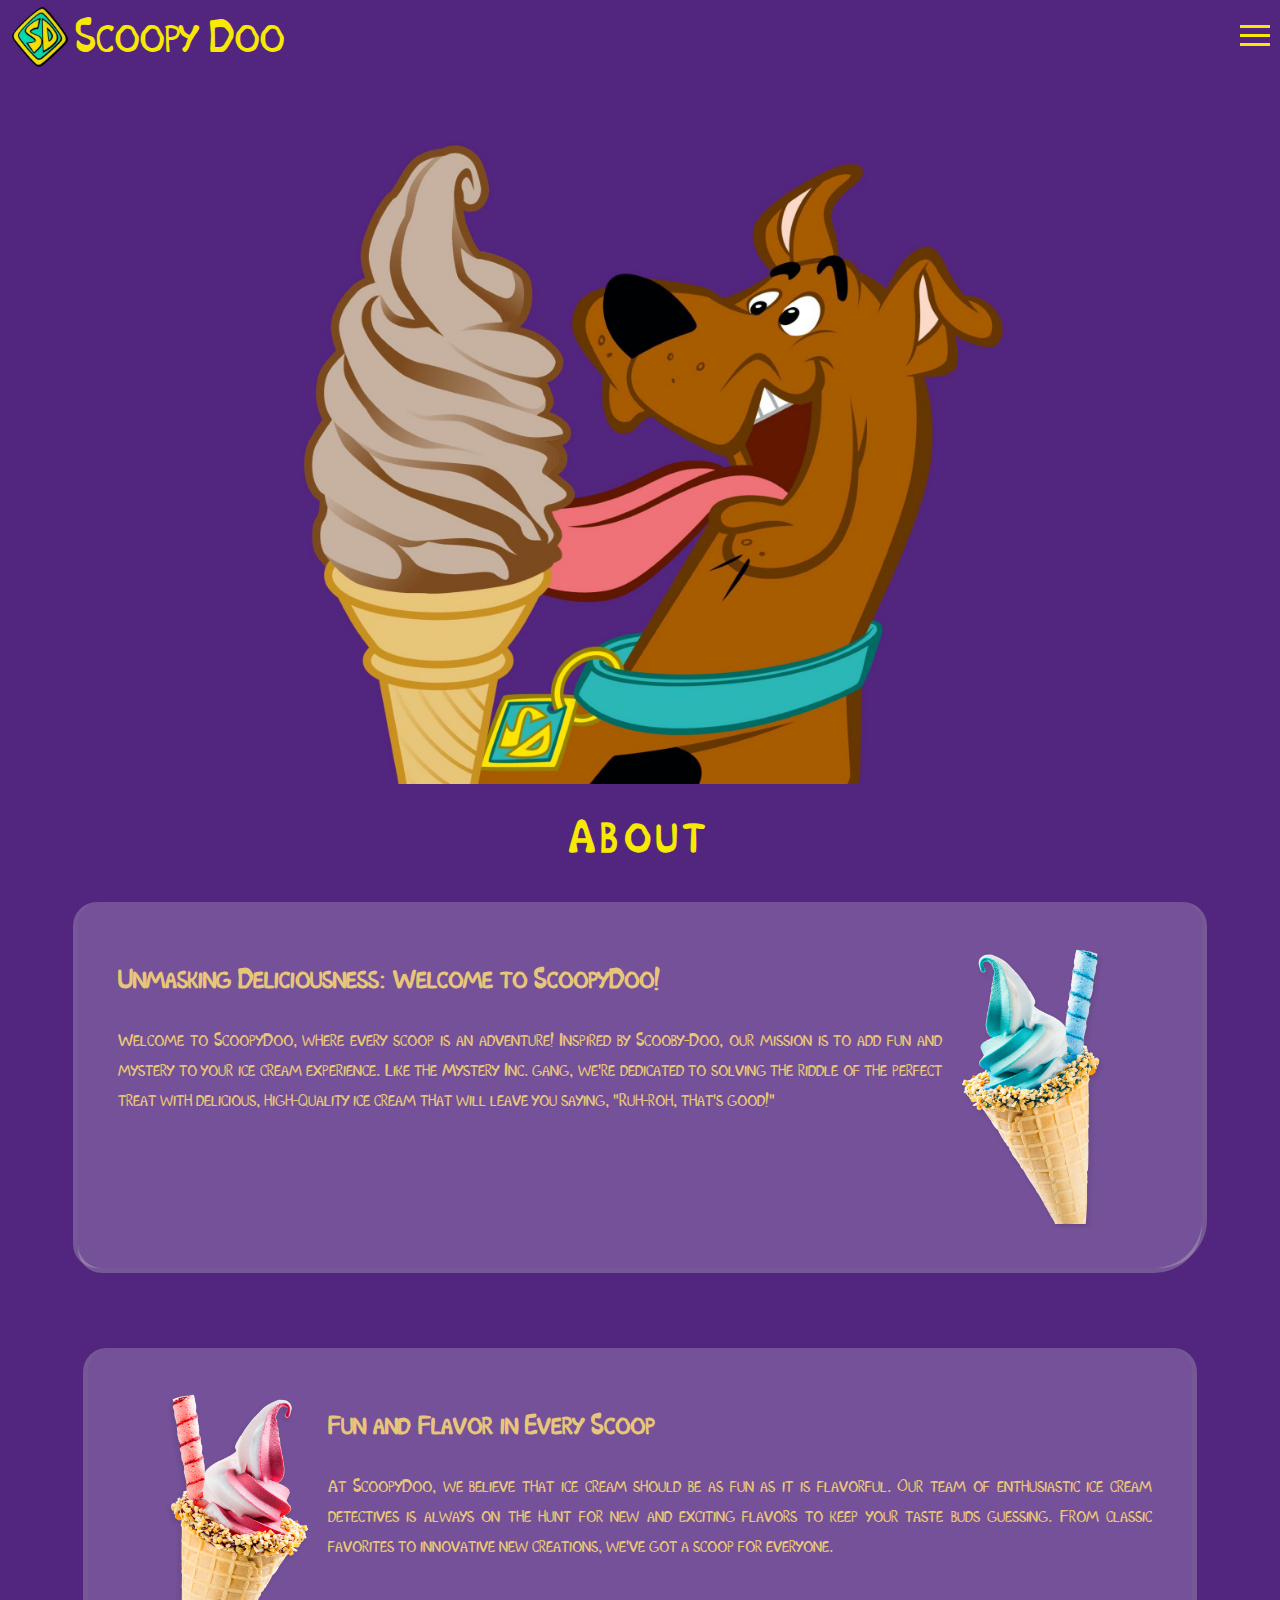
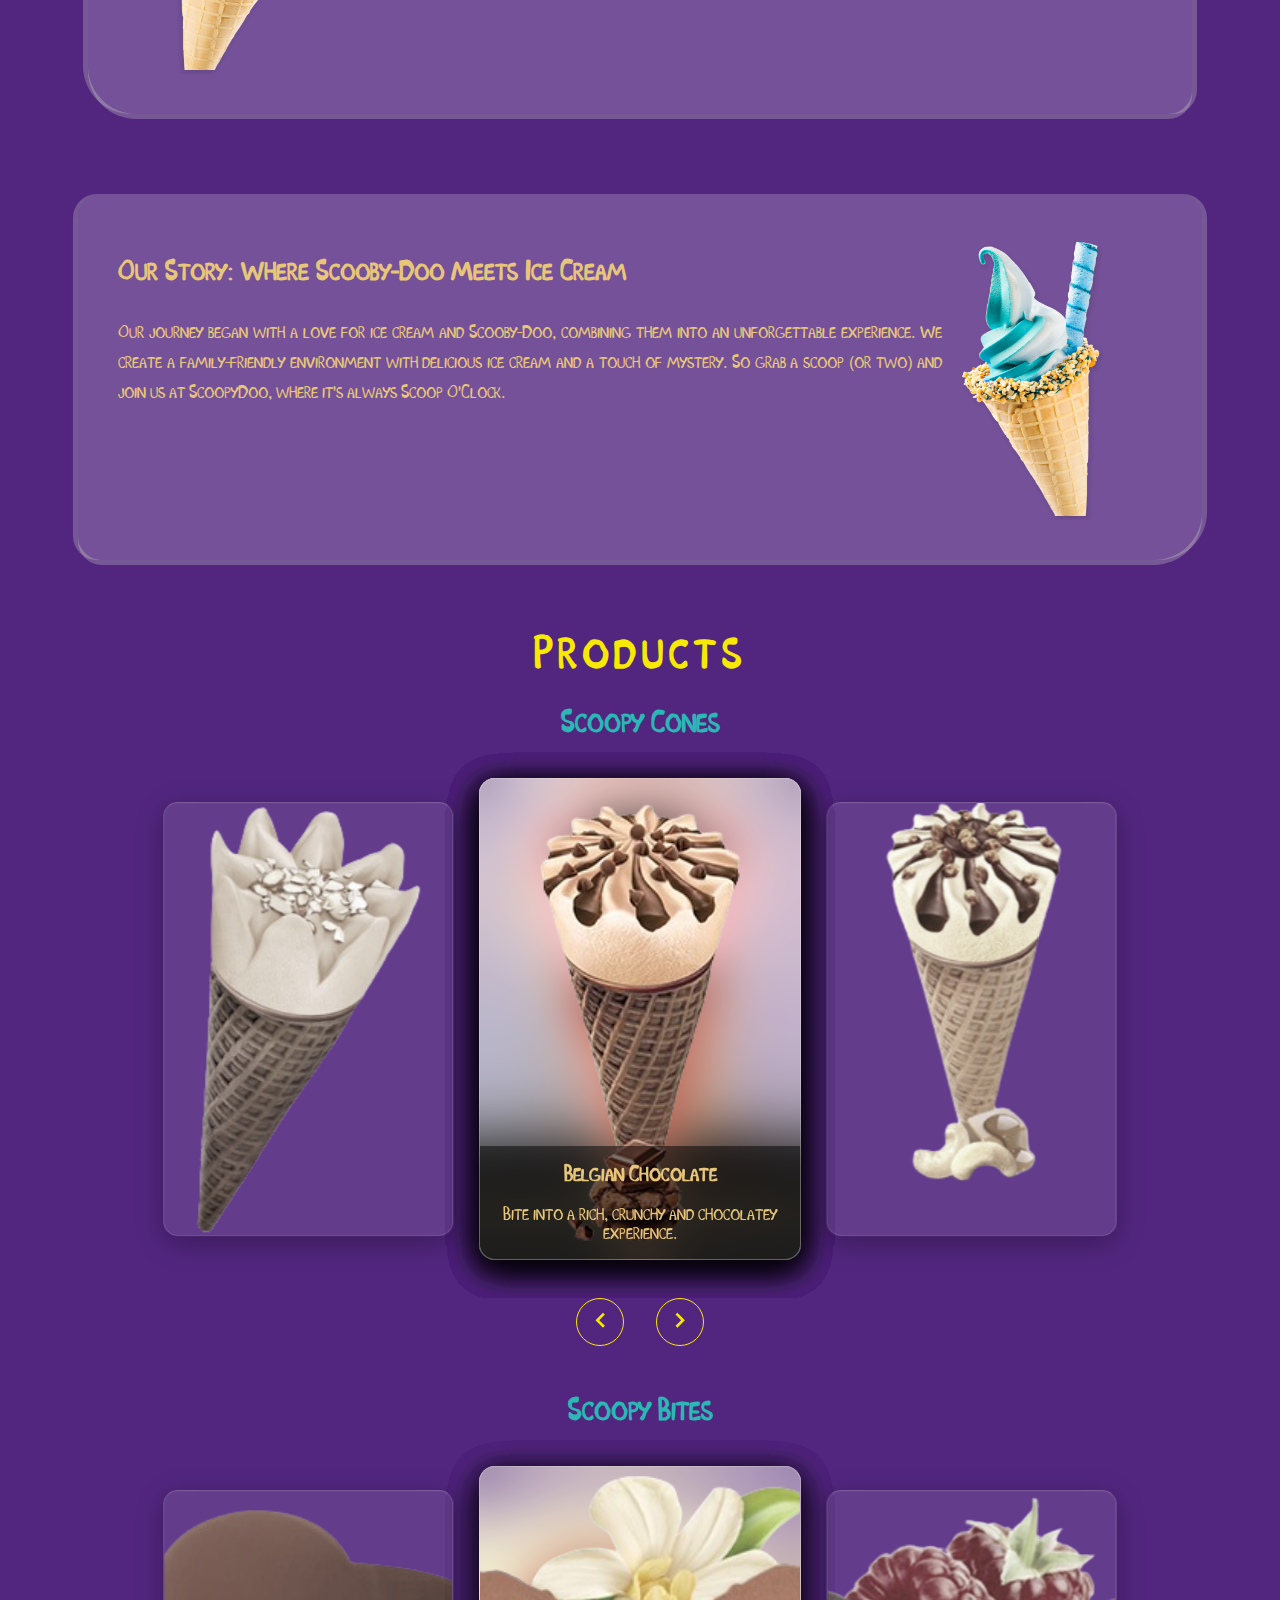
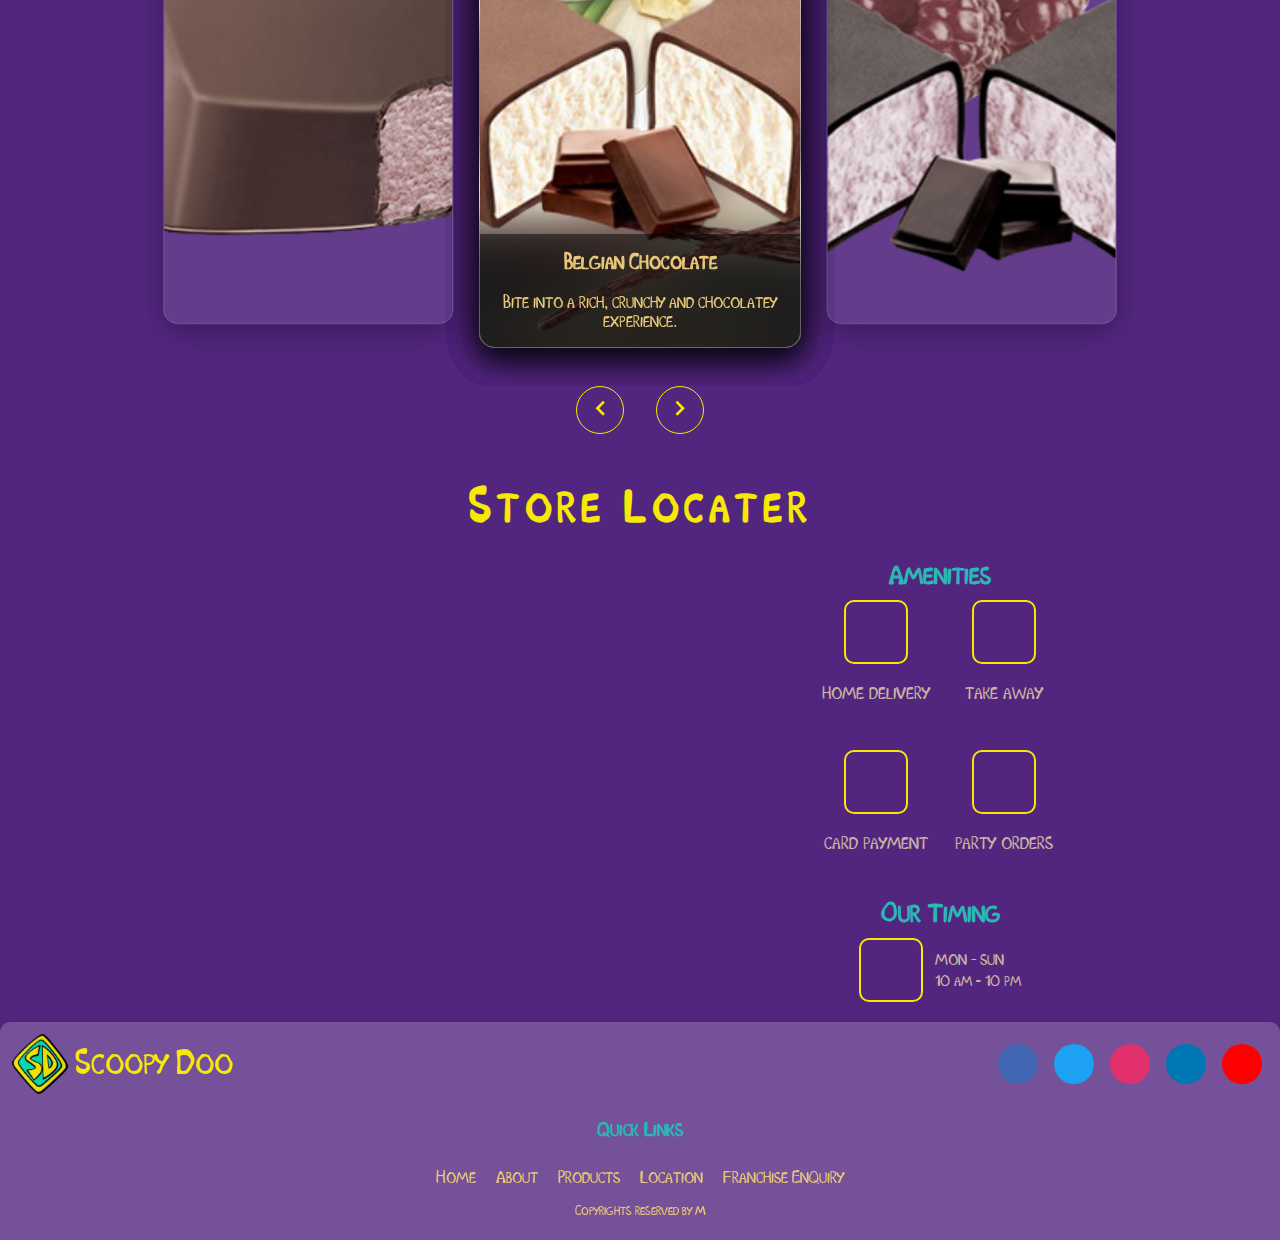
<file: index.html>
<!DOCTYPE html>
<html lang="en">
<head>
    <meta charset="UTF-8">
    <meta name="viewport" content="width=device-width, initial-scale=1.0">
    <title>Scoopy Doo</title>
    <link rel="stylesheet" href="/css/style.css">
    <link rel="stylesheet" href="https://cdnjs.cloudflare.com/ajax/libs/font-awesome/6.5.2/css/all.min.css" integrity="sha512-SnH5WK+bZxgPHs44uWIX+LLJAJ9/2PkPKZ5QiAj6Ta86w+fsb2TkcmfRyVX3pBnMFcV7oQPJkl9QevSCWr3W6A==" crossorigin="anonymous" referrerpolicy="no-referrer" />
    <link rel="stylesheet" href="https://fonts.googleapis.com/css2?family=Material+Symbols+Outlined:opsz,wght,FILL,GRAD@20..48,100..700,0..1,-50..200" />

</head>
<body>
    <div class="landing" id="landingpage">
        <header>
            <div class="head">
                <div class="logodiv">
                    <img id="logoicon" src="/images/Scooby_Doo_Logo.png" alt="Scooby Doo Logo">
                    <a id="logo" href="/index.html">Scoopy Doo</a>
                </div>
                <div class="navbar">
                    <div class="ham" id="hamid">
                        <span class="line"></span>
                        <span class="line"></span>
                        <span class="line"></span>
                    </div>
                </div>
            </div>
        </header>
    </div>
   
    </div>
    <div class="navcontainer">
        <div class="navitems" id="navitems">
            <ul>
                <li id="frstchild">
                    <a href="#about">About</a>
                </li>
                <li>
                    <a href="#products">Products</a>
                </li>
                <li>
                    <a href="#location">Location</a>
                </li>
                <li>
                    <a href="/franchise.html">Franchise enquiery</a>
                </li>
            </ul>
        </div>
    </div>
    <div id="about">
      <h3 id="heading" >About</h3>
      <div class="card_div">
        <div class="card">
          <div class="text-content">
            <h3>Unmasking Deliciousness: Welcome to ScoopyDoo!</h3>
            <p>Welcome to ScoopyDoo, where every scoop is an adventure! Inspired by Scooby-Doo, our mission is to add fun and mystery to your ice cream experience. Like the Mystery Inc. gang, we're dedicated to solving the riddle of the perfect treat with delicious, high-quality ice cream that will leave you saying, "Ruh-roh, that's good!"</p>  
           
          </div>
          <div class="visual">
            <img src="/images/Cottoncandy cone.png" alt="" />
          </div>
        </div>
        <div class="card">
          <div class="visual">
            <img src="/images/Strawberry cone.png" alt="" />
          </div>
          <div class="text-content">
            <h3>Fun and Flavor in Every Scoop</h3>
            <p>At ScoopyDoo, we believe that ice cream should be as fun as it is flavorful. Our team of enthusiastic ice cream detectives is always on the hunt for new and exciting flavors to keep your taste buds guessing. From classic favorites to innovative new creations, we've got a scoop for everyone.</p>  
           
          </div>
          
        </div>
        <div class="card">
          <div class="text-content">
            <h3>Our Story: Where Scooby-Doo Meets Ice Cream</h3>
            <p>Our journey began with a love for ice cream and Scooby-Doo, combining them into an unforgettable experience. We create a family-friendly environment with delicious ice cream and a touch of mystery. So grab a scoop (or two) and join us at ScoopyDoo, where it's always Scoop O'Clock.</p>  
           
          </div>
          <div class="visual">
            <img src="/images/Cottoncandy cone.png" alt="" />
          </div>
        </div>
      </div>



    </div>
   
    
    <div id="products">
        <h3 id="heading" >Products</h3>
        <h1 class="carousel_heading">Scoopy Cones</h1>
        <div class="carousel_main_div" id="carousel1">
            <div class="carousel">
                
                <div class="carousel__item carousel__item--left">
                  <img src="/images/cone/almond-50ml.png" alt="icecream">
                  <div class="carousel__text">
                    <h3>Caribbean Almond</h3>
                    <p>Rich flavours of the Caribbean, riddled with almonds.</p>
                  </div>
                </div>
                <div class="carousel__item carousel__item--main">
                  <img src="/images/cone/belgium.png" alt="icecream">
                  <div class="carousel__text">
                    <h3>Belgian Chocolate</h3>
                    <p >Bite into a rich, crunchy and chocolatey experience.</p>
                  </div>
                </div>
                
                <div class="carousel__item carousel__item--right">
                  <img src="/images/cone/butterscotch.png" alt="icecream">
                  <div class="carousel__text">
                    <h4>Butterscotch</h3>
                    <p>Experience the magic of butterscotch in every bite</p>
                  </div>
                </div>
                <div class="carousel__item">
                    <img src="/images/cone/cotton-candy-cone.png" alt="icecream">
                  <div class="carousel__text">
                    <h4>Cotton Candy</h3>
                    <p>One bite of this will take you all the way back to your childhood.</p>
                  </div>
                </div>
                <div class="carousel__item">
                  <img src="/images/cone/double-chocolate.png" alt="icecream">
                  <div class="carousel__text">
                    <h4>Double Chocolate</h3>
                    <p>It's chocolate, chocolate and more chocolate. Crunchy indulgence at its very best.</p>
                  </div>
                </div>
                <div class="carousel__item">
                    <img src="/images/cone/kesar-pista-cone-50ml.png" alt="icecream">
                    <div class="carousel__text">
                      <h4>Kesar Pista</h3>
                      <p>Give in to the tempting combination of pistachio and saffron</p>
                    </div>
                </div>
                <div class="carousel__item">
                    <img src="/images/cone/raspberry_chocolate_truffle.png" alt="icecream">
                    <div class="carousel__text">
                      <h4>Raspberry Chocolate Truffle</h3>
                      <p>A divine combination of two flavours, guaranteed to delight you.</p>
                    </div>
                </div>
                <div class="carousel__item">
                    <img src="/images/cone/regular-chocolate.png" alt="icecream">
                    <div class="carousel__text">
                      <h4>Chocolate</h3>
                      <p>Dark and irresistible - the chocolate way</p>
                    </div>
                </div>
                <div class="carousel__item">
                    <img src="/images/cone/strawberry-cheesecake.png" alt="icecream">
                    <div class="carousel__text">
                      <h4>Strawberry Cheesecake</h3>
                      <p>Inspired by a classic dessert, served in a cone.</p>
                    </div>
                </div>
                <div class="carousel__item">
                    <img src="/images/cone/vannila.png" alt="icecream">
                    <div class="carousel__text">
                      <h3>Vanilla</h3>
                      <p>A classic flavour wrapped within the crunchiest of cones. A winning combination, indeed</p>
                    </div>
                </div>
                <div class="carousel__item">
                    <img src="/images/cone/red-velvet.png" alt="icecream">
                    <div class="carousel__text">
                      <h3>Red Velvet</h3>
                      <p>Swirls of red velvet cake with the flavours of ice cream.</p>
                    </div>
                </div>
               
                
            </div>     
  
        </div>
        <div class="carousel__btns">

              <button class="carousel__btn" id="leftBtn1"><svg xmlns="http://www.w3.org/2000/svg" viewBox="0 0 24 24"><path fill="currentColor" fill-rule="evenodd" d="m15 4l2 2l-6 6l6 6l-2 2l-8-8z"/></svg></button>
              <button class="carousel__btn" id="rightBtn1"><svg xmlns="http://www.w3.org/2000/svg" viewBox="0 0 24 24"><path fill="currentColor" fill-rule="evenodd" d="m9.005 4l8 8l-8 8L7 18l6.005-6L7 6z"/></svg></button>
          
      </div>



      <h1 class="carousel_heading">Scoopy Bites</h1>
        <div class="carousel_main_div" id="carousel2">
          
            <div class="carousel">
                
                <div class="carousel__item carousel__item--left">
                  <img src="/images/bites/Bite-Red-Velvet.png" alt="icecream">
                  <div class="carousel__text">
                    <h3>Caribbean Almond</h3>
                    <p>Rich flavours of the Caribbean, riddled with almonds.</p>
                  </div>
                </div>
                <div class="carousel__item carousel__item--main">
                  <img src="/images/bites/blox.png" alt="icecream">
                  <div class="carousel__text">
                    <h3>Belgian Chocolate</h3>
                    <p >Bite into a rich, crunchy and chocolatey experience.</p>
                  </div>
                </div>

                <div class="carousel__item carousel__item--right">
                  <img src="/images/bites/chocolate-with-raspberry.png" alt="icecream">
                  <div class="carousel__text">
                    <h4>Butterscotch</h3>
                    <p>Experience the magic of butterscotch in every bite</p>
                  </div>
                </div>
                <div class="carousel__item">
                    <img src="/images/bites/IceCream-Sandwich-Butterscotch.png" alt="icecream">
                  <div class="carousel__text">
                    <h4>Cotton Candy</h3>
                    <p>One bite of this will take you all the way back to your childhood.</p>
                  </div>
                </div>
                <div class="carousel__item">
                  <img src="/images/bites/lil-bite.png" alt="icecream">
                  <div class="carousel__text">
                    <h4>Double Chocolate</h3>
                    <p>It's chocolate, chocolate and more chocolate. Crunchy indulgence at its very best.</p>
                  </div>
                </div>
                <div class="carousel__item">
                    <img src="/images/bites/lil_bites_cotton_candy.png" alt="icecream">
                    <div class="carousel__text">
                      <h4>Kesar Pista</h3>
                      <p>Give in to the tempting combination of pistachio and saffron</p>
                    </div>
                </div>
                <div class="carousel__item">
                    <img src="/images/bites/little-bites-lychee-raspberry.png" alt="icecream">
                    <div class="carousel__text">
                      <h4>Raspberry Chocolate Truffle</h3>
                      <p>A divine combination of two flavours, guaranteed to delight you.</p>
                    </div>
                </div>
                <div class="carousel__item">
                    <img src="/images/bites/sandwich-ice-cream-cookie.png" alt="icecream">
                    <div class="carousel__text">
                      <h4>Chocolate</h3>
                      <p>Dark and irresistible - the chocolate way</p>
                    </div>
                </div>                
            </div>     
  
        </div>
        <div class="carousel__btns">
              <button class="carousel__btn" id="leftBtn2"><svg xmlns="http://www.w3.org/2000/svg" viewBox="0 0 24 24"><path fill="currentColor" fill-rule="evenodd" d="m15 4l2 2l-6 6l6 6l-2 2l-8-8z"/></svg></button>
              <button class="carousel__btn" id="rightBtn2"><svg xmlns="http://www.w3.org/2000/svg" viewBox="0 0 24 24"><path fill="currentColor" fill-rule="evenodd" d="m9.005 4l8 8l-8 8L7 18l6.005-6L7 6z"/></svg></button>
      
        </div>
        
        
    
    
    </div>
    
    
    <div  id="location">
        <h3 id="heading">Store Locater</h3>
        <div class="loc">
          <iframe class="map" src="https://www.google.com/maps/embed?pb=!1m16!1m12!1m3!1d2005198.9433316337!2d76.96717606113604!3d11.008270690217248!2m3!1f0!2f0!3f0!3m2!1i1024!2i768!4f13.1!2m1!1scroma!5e0!3m2!1sen!2sin!4v1718716150739!5m2!1sen!2sin" width="600" height="450" style="border:0;" allowfullscreen="" loading="lazy" referrerpolicy="no-referrer-when-downgrade"></iframe>
          
          <div >
            <h2  style="color: #2BB7B6; text-align: center; margin: 0;">Amenities</h2>
            <div class="locinner">
              <div class="iconouter">
                <div class="icons"><i class="fa-solid fa-truck-fast" style="color: #F7E904;"></i></div>
                <p>home delivery</p>
  
              </div>
              <div class="iconouter">
                <div class="icons"><i class="fa-solid fa-bag-shopping" style="color: #F7E904 "></i></div>
                <p>take away</p>
  
              </div >
              <div class="iconouter">
                <div class="icons"><i class="fa-solid fa-credit-card" style="color: #F7E904;"></i></div>
                <p>card payment</p>
  
              </div>
              <div class="iconouter">
                <div class="icons"><i class="fa-solid fa-cake-candles" style="color: #F7E904;"></i></span></div>
  
                <p>party orders</p>
  
              </div>
            </div>
            <h2 style="color: #2BB7B6; text-align: center;margin: 0;">Our Timing</h2>
            <div class="timinginner" >
              <div class="icons"><i class="fa-solid fa-clock" style="color: #F7E904;"></i></div>
              <div class="timingpara">
                <p style="margin: 2px;">mon - sun</p>
                <p style="margin: 2px 1px 2px 2px; font-size: 14px;">10 am - 10 pm</p>
              </div>
  
            </div>
              
          </div>
            
         
        </div>
       

    </div>

    <section class="footsec">
      <div class="footer">
        <div class="box-container">
          <div class="logo-details logodiv">
            <img id="logoicon" src="/images/Scooby_Doo_Logo.png" alt="Scooby Doo Logo">
            <span class="logo_name">Scoopy Doo</span>
          </div>
          <div class="media-icons">
            <a href="https://www.facebook.com/"><i class="fab fa-facebook-f"></i></a>
            <a href="https://www.twitter.com/"><i class="fab fa-twitter"></i></a>
            <a href="https://www.instagram.com/"><i class="fab fa-instagram"></i></a>
            <a href="https://www.linkedin.com/"><i class="fab fa-linkedin-in"></i></a>
            <a href="https://www.youtube.com/"><i class="fab fa-youtube"></i></a>
          </div>
        </div>
        
            
        <div class="box">
            <h3>Quick Links</h3>
            <div class="quicklinks">
              <a href="#landingpage">Home</a>
              <a href="#about">About</a>
              <a href="#products">Products</a>
              <a href="#location">Location</a>
              <a href="/franchise.html">Franchise Enquiry</a>
            
            </div>
            
                
        </div>
            
        
        <div class="copy">
            
          <p style="color: #E7C679;"><i class="fa-solid fa-copyright" style="color: #f7e904;"></i> Copyrights reserved by M</p>
        </div>
      </div>
      
    </section>
    


    <script src="https://cdnjs.cloudflare.com/ajax/libs/jquery/3.6.0/jquery.min.js"></script>

    <script src="/js/index.js"></script>
    
    
</body>
</html>
</file>
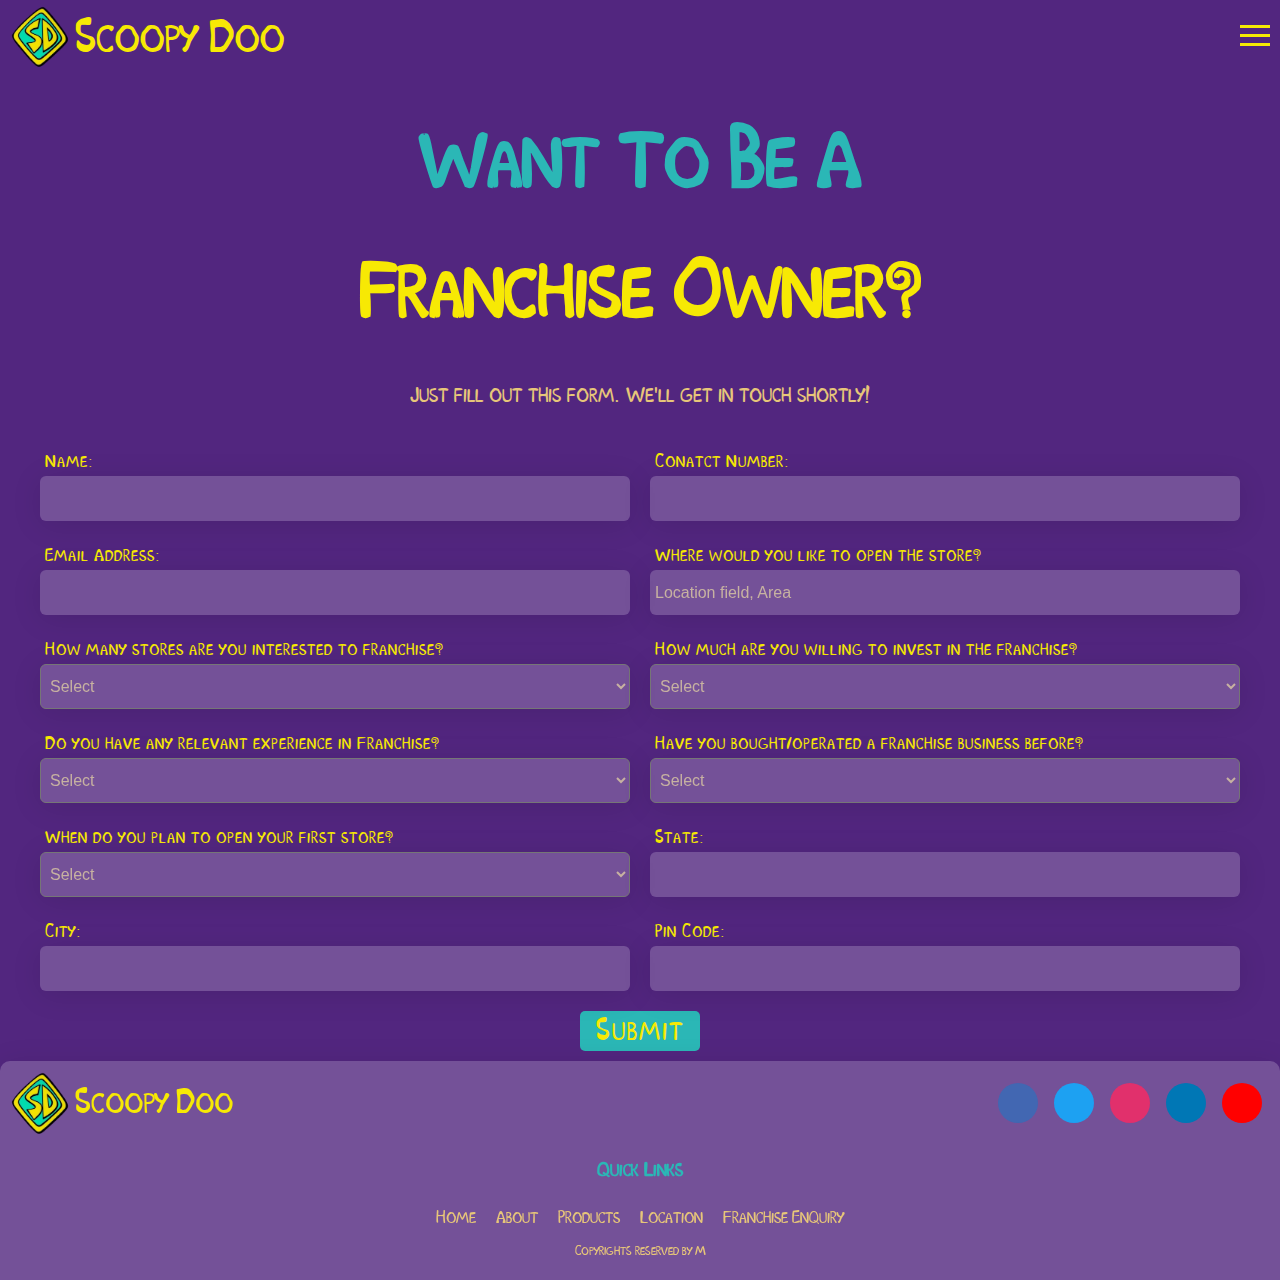
<file: franchise.html>
<!DOCTYPE html>
<html lang="en">
<head>
    <meta charset="UTF-8">
    <meta name="viewport" content="width=device-width, initial-scale=1.0">
    <title>Scoopy Doo</title>
    <link rel="stylesheet" href="/css/f_style.css">
    <link rel="stylesheet" href="https://cdnjs.cloudflare.com/ajax/libs/font-awesome/6.5.2/css/all.min.css" integrity="sha512-SnH5WK+bZxgPHs44uWIX+LLJAJ9/2PkPKZ5QiAj6Ta86w+fsb2TkcmfRyVX3pBnMFcV7oQPJkl9QevSCWr3W6A==" crossorigin="anonymous" referrerpolicy="no-referrer" />
    <link rel="stylesheet" href="https://fonts.googleapis.com/css2?family=Material+Symbols+Outlined:opsz,wght,FILL,GRAD@20..48,100..700,0..1,-50..200" />

</head>
<body>
    <div class="landing" id="landingpage">
        <header>
            <div class="head">
                <div class="logodiv">
                    <img id="logoicon" src="/images/Scooby_Doo_Logo.png" alt="Scooby Doo Logo">
                    <a id="logo" href="/index.html">Scoopy Doo</a>
                </div>
                <div class="navbar">
                    <div class="ham" id="hamid">
                        <span class="line"></span>
                        <span class="line"></span>
                        <span class="line"></span>
                    </div>
                </div>
            </div>
        </header>
    </div>
   
    </div>
    <div class="navcontainer">
        <div class="navitems" id="navitems">
            <ul>
                <li id="frstchild">
                    <a href="/index.html#about">About</a>
                </li>
                <li>
                    <a href="/index.html#products">Products</a>
                </li>
                <li>
                    <a href="/index.html#location">Location</a>
                </li>
                <li>
                    <a href="/franchise.html">Franchise enquiery</a>
                </li>
            </ul>
        </div>
    </div>

    <div class="form_main">
        <div class="container">
            <div class="main_heading">
                    <h1 style="color: #2BB7B6;">Want To Be A</h1>
                    <h1 style="color: #F7E904 ;">Franchise Owner?</h1>
            </div>
            <div class="row">
                    <h4 style="text-align:center; color: #E7C679;">Just fill out this form. We'll get in touch shortly!</h4>
            </div>
            <div class="form_outer">
                    <div class="form_inner">
                        <div class="form_div">
                            <label>Name:</label> 
                            <input type="text" required />
                            
                        </div>
                    </div>
                    <div class="form_inner">
                        <div class="form_div">
                            <label>Conatct Number:</label>
                            <input type="text" required />
                             
                        </div>
                    </div>
                    <div class="form_inner">
                        <div class="form_div">
                            <label>Email Address:</label> 
                            <input type="email" required />
                            
                        </div>
                    </div>
                    <div class="form_inner">
                        <div class="form_div">
                            <label>Where would you like to open the store?</label> 
                            <input type="text" required placeholder="Location field, Area"/>
                            
                        </div>
                    </div>
                    <div class="form_inner">
                        <div class="form_div">
                            <label>How many stores are you interested to franchise?</label> 
                            <select>
                                <option value="Select">Select</option>
                                <option value="1">1</option>
                                <option value="2-5">2-5</option>
                                <option value="5+">5+</option>
                              </select>
                            
                        </div>
                    </div>

                    <div class="form_inner">
                        <div class="form_div">
                            <label>How much are you willing to invest in the franchise?</label> 
                            <select>
                                <option value="Select">Select</option>
                                <option value="25L">25l</option>
                                <option value="30L">30l</option>
                                <option value="40l+">40l+</option>
                              </select>
                            
                        </div>
                    </div>
                    <div class="form_inner">
                        <div class="form_div">
                            <label>Do you have any relevant experience in Franchise?</label> 
                            <select>
                                <option value="Select">Select</option>
                                <option value="yes">yes</option>
                                <option value="no">no</option>
                                
                              </select>
                            
                        </div>
                    </div>
                    <div class="form_inner">
                        <div class="form_div">
                            <label>Have you bought/operated a franchise business before?</label> 
                            <select>
                                <option value="Select">Select</option>
                                <option value="yes">Yes</option>
                                <option value="no">No</option>
                                
                              </select>
                            
                        </div>
                    </div>
                    <div class="form_inner">
                        <div class="form_div">
                            <label>When do you plan to open your first store?</label> 
                            <select>
                                <option value="Select">Select</option>
                                <option value="6m">Immediately</option>
                                <option value="year">In the next 1 year</option>
                                
                              </select>
                            
                        </div>
                    </div>
                    <div class="form_inner">
                        <div class="form_div">
                            <label>State:</label> 
                            <input type="text" required />
                            
                        </div>
                    </div>
                    <div class="form_inner">
                        <div class="form_div">
                            <label>City:</label> 
                            <input type="text" required />
                            
                        </div>
                    </div>
                    <div class="form_inner">
                        <div class="form_div">
                            <label>Pin Code:</label> 
                            <input type="text" required />
                            
                        </div>
                    </div>
                    
                   
            </div>
            <div class="btn">
                <button>Submit</button>
            </div>
        </div>
        
    </div>

    
    


    <section class="footsec">
      <div class="footer">
        <div class="box-container">
          <div class="logo-details logodiv">
            <img id="logoicon" src="/images/Scooby_Doo_Logo.png" alt="Scooby Doo Logo">
            <span class="logo_name">Scoopy Doo</span>
          </div>
          <div class="media-icons">
            <a href="https://www.facebook.com/"><i class="fab fa-facebook-f"></i></a>
            <a href="https://www.twitter.com/"><i class="fab fa-twitter"></i></a>
            <a href="https://www.instagram.com/"><i class="fab fa-instagram"></i></a>
            <a href="https://www.linkedin.com/"><i class="fab fa-linkedin-in"></i></a>
            <a href="https://www.youtube.com/"><i class="fab fa-youtube"></i></a>
          </div>
        </div>
        
            
        <div class="box">
            <h3>Quick Links</h3>
            <div class="quicklinks">
              <a href="/index.html#landing">Home</a>
              <a href="/index.html#about">About</a>
              <a href="/index.html#products">Products</a>
              <a href="/index.html#location">Location</a>
              <a href="/franchise.html">Franchise Enquiry</a>
              
            </div>
            
                
        </div>
            
        
        <div class="copy">
            
          <p style="color: #E7C679;"><i class="fa-solid fa-copyright" style="color: #f7e904;"></i> Copyrights reserved by M</p>
        </div>
      </div>
      
    </section>
    


    <script src="https://cdnjs.cloudflare.com/ajax/libs/jquery/3.6.0/jquery.min.js"></script>

    <script src="/js/index.js"></script>
    
    
</body>
</html>
</file>
<file: css/style.css>
:root {
    --blue: #2BB7B6;
    --violet: #52267F;
    --cream: #C7B2A1;
    --brown: #A75C00;
    --yellow: #F7E904;
    --cone: #E7C679;
}

@font-face {
    font-family: 'scoobydoo';
    src: url(/scoobydoo/scoobydoo.ttf);
}

.iconouter{
    display: flex;
    flex-direction: column;
    align-items: center;
    color: var(--cream);
    
}
.iconouter p{
    font-size: 1.1rem;
}
.fa-solid{
    scale: 1.5;
}
.icons{
    border: 2px solid var(--yellow);
    border-radius: 10px;
    width: 60px;
    height: 60px;
    display: flex;
    justify-content: center;
    align-items: center;
    
}
.locinner{
    display: grid;
    gap: 0px 20px;
    grid-template-columns: 1fr 1fr;
    height: 300px;
    margin: 10px 30px 0px 30px;
}
.loc{
    background-color: var(--violet);
    display: flex;
    justify-content: center;
    padding:30px 10px 10px 10px;
}

.timinginner{
    display: flex;
    justify-content: center;
    color: var(--cream);
    margin-top: 10px;
}
.timingpara{
    display: flex;
    flex-direction: column;
    justify-content: center;
    margin-left: 10px;
}

@media (max-width:425px){
    .fa-solid{
        scale: 1;
    }
    .icons{
        width: 40px;
        height: 40px;
    }
    iframe{
        width: 220px;
        height:auto
     
    }
    .loc{
        padding-left: 40px;
    }
     
}


body,#heading {
    font-family: 'scoobydoo';
    margin: 0;
    padding: 0;
}
#heading{
    letter-spacing:6px;
}
.head, footer {
    display: flex;
    justify-content: space-between;
    background-color: var(--violet);
}

.logodiv {
    display: flex;
    justify-content: center;
    align-items: center;
}

.navbar {
    display: flex;
}

#logo {
    font-size: 2em;
    padding-top: 2px;
}


.landing a {
    color: var(--yellow);
    text-decoration: none;
}



.navitems a {
    color: var(--yellow);
    text-decoration: none;
}

ul {
    display: flex;
    flex-direction: column;
    align-items: center;
    list-style-type: none;
    padding: 0px;
    margin: 0px;
}

.navitems li {
    text-align: center;
    font-size: 25px;
    padding: 5px;
    margin: 10px 0px;
}

.navitems a:hover {
    color: var(--blue);
    transition-timing-function: ease-in;
    transition: 1s;
}

.head {
    display: flex;
    justify-content: space-between;
    align-items: center;
    
}
.navcontainer{
    display: flex;
    justify-content: flex-end;
    margin-right: 5px ;
    
}


.navitems {
    
    
    display: flex;
    justify-content: center;
    width: 250px;
    height: 280px;
    background: rgba(255, 255, 255, 0.2);
    border-radius: 10px;
    box-shadow: 0 4px 30px rgba(0, 0, 0, 0.1);
    backdrop-filter: blur(5px);
    -webkit-backdrop-filter: blur(5px);
    position: absolute;
    top: 10px; 
    display: none; 
}
#frstchild {
    margin-top: 50px;
  }
@keyframes fadeIn {
    0% { opacity: 0; }
    100% { opacity: 1; }
  }
#hamid{
    z-index: 10;
    margin-bottom: 10px;
}
#hamid .line {
    display: block;
    width: 30px;
    height: 3px;
    background-color: var(--yellow);
    margin-top: 6px;
    transition: all 0.3s ease-in-out;
}

#hamid:hover {
    cursor: pointer;
}

#hamid:hover .line {
    background-color: var(--blue);
    transition-timing-function: ease-in;
    transition: 1s;
}

#hamid.is-active {
    transition: all 0.3s ease-in-out;
    transition-delay: 0.6s;
    transform: rotate(45deg);
    margin-top: 10px;
}

#hamid.is-active .line:nth-child(2) {
    width: 0px;
}

#hamid.is-active .line:nth-child(1),
#hamid.is-active .line:nth-child(3) {
    transition-delay: 0.3s;
    -webkit-transition-delay: 0.3s;
    -moz-transition-delay: 0.3s;
}

#hamid.is-active .line:nth-child(1) {
    transform: translateY(11px);
    -webkit-transform: translateY(11px);
    -moz-transform: translateY(11px);
}

#hamid.is-active .line:nth-child(3) {
    transform: translateY(-13px) rotate(90deg);
    -webkit-transform: translateY(-13px) rotate(90deg);
    -moz-transform: translateY(-13px) rotate(90deg);
}

#heading {
    color: var(--yellow);
    background-color: var(--violet);
    font-size: 2.6em;
    display: flex;
    justify-content: center;
    padding-top: 30px;
}



#logoicon {
    width: 60px;
    padding-right: 5px;
    
}

.landing {
    height: 86vh;
    background-image: url(/images/scooby\ doo.jpg);
    background-size: cover;
    background-position: center;
    background-repeat: no-repeat;
    font-size: 20px;
    padding: 5px 10px;
    
}

@media (max-width: 425px) {
    .landing {
        background-image: url(/images/scooby\ doo.jpg);
        background-size: cover;
        background-size: 190%;
        background-color: var(--violet);
        height: 50vh;
    }
}

/* @media (max-width: 600px) {
    .navitems a {
        display: flex;
        flex: 2;
        padding-left: 20px;
        justify-content: center;
        align-items: center;
    }
} */

/* carousel */
.carousel_main_div {
    display: flex;
    justify-content: center;
    align-items: center;
    position: relative;
    height: 35rem; 
    overflow: hidden; 
    padding: 0px 5px;
    background-color: var(--violet);
}

.carousel {
    display: flex;
    position: relative;
    height: 30rem;
    width: 20rem;
    justify-content: center;

}

.carousel__item {
    position: absolute;
    justify-content: center;
    height: 100%;
    width: 100%;
    border-radius: 15px;
    overflow: hidden;
    box-shadow: 0 0.5rem 2rem rgba(0,0,0,.3);
    transition: all .2s linear;

    backdrop-filter: blur(16px) saturate(180%);
    -webkit-backdrop-filter: blur(16px) saturate(180%);
    /* background-color: #241530; */
    /* background-color: #B393D4; */

    background: rgba(255, 255, 255, 0.1);
    border-radius: 16px;
    
    backdrop-filter: blur(20px); 
    -webkit-backdrop-filter: blur(20px);
    border: 1px solid rgba(255, 255, 255, 0.2); 
    animation: glowing 2s infinite; 
    scroll-snap-align: center;
   
}

@keyframes glowing {
    0%, 100% {
      box-shadow: 
        -3px -3px 10px var(--yellow), 
        3px 3px 10px var(--blue);
    }
    25% {
      box-shadow: 
        3px -3px 10px var(--yellow), 
        -3px 3px 10px var(--blue);
    }
    50% {
      box-shadow: 
        3px 3px 10px var(--yellow), 
        -3px -3px 10px var(--blue);
    }
    75% {
      box-shadow: 
        -3px 3px 10px var(--yellow), 
        3px -3px 10px var(--blue);
    }
  }
  


.carousel__item img {
    width: 100%;
    height: 100%;
    object-fit: cover;
}

.carousel__item--main {
    transform: translateX(0) scale(1);
    z-index: 1;
    cursor: pointer;
}

.carousel__item--left {
    transform: translateX(-103%) scale(.9);
}

.carousel__item--right {
    transform: translateX(103%) scale(.9);
}

.carousel__item--left img, .carousel__item--right img {
    filter: grayscale(70%);
}

.carousel__text {
    position: absolute;
    bottom: 0;
    z-index: 0;
    opacity: 1;
    transition: opacity .2s;
    width: 100%;
    justify-content: center;
    text-align: center;
    background-color: rgba(0, 0, 0, 0.5);
    color: var(--cone);
}
.carousel__item--left > .carousel__text,.carousel__item--right > .carousel__text {
    opacity: 0;
}

.carousel__btns {
    display: flex;
    z-index: 2;
    gap: 2rem;
    background-color: var(--violet);
    padding-bottom: 20px;
    justify-content: center;
    
}
.carousel_heading{
    display: flex;
    margin: 0;
    padding: 0;
    padding-top: 30px;
    text-align: center;
    justify-content: center;
    color: var(--blue);
    background-color: var(--violet);
    font-size: 26px;
    
    -webkit-animation: glowing-text 1s ease-in-out infinite alternate;
    -moz-animation: glowing-text 1s ease-in-out infinite alternate;
    animation: glowing-text 1s ease-in-out infinite alternate;

}

@keyframes carousel_heading {
    0% {
      text-shadow: 0 0 10px #fff, 0 0 20px #fff, 0 0 30px #2e00e6, 0 0 40px #6300e6, 0 0 50px #c300e6, 0 0 60px #e200e6, 0 0 70px #e600ca;
  }
    
    100% {
      text-shadow: 0 0 20px #fff, 0 0 30px #ff4da6, 0 0 40px #ff4da6, 0 0 50px #ff4da6, 0 0 60px #ff4da6, 0 0 70px #ff4da6, 0 0 80px #ff4da6;
    }
  }

.carosusel_button{
    display: flex;
    z-index: 2;
    gap: 2rem;
    background-color: var(--violet);
    justify-content: center;
}
.carousel__btn {
    background-color: transparent;
    height: 3rem;
    width: 3rem;
    border-radius: 50%;
    border:1px solid currentColor;
    color: var(--yellow);
    cursor: pointer;

}
.carousel__btn svg {
    height: 1.4rem;
    width: 1.4rem;
}
.carousel__btn:hover {
    color: var(--blue);
}


/* about */

#about{
    background-color: var(--violet);
    
}
.card_div{
    display: flex;
    flex-direction: column;
    align-items: center;
    justify-content: center;
}

.card {
    background: rgba(255, 255, 255, 0.2);;
    border-radius: 24px 24px 24px 48px;
    padding: 40px;
    margin: 40px 0;
    width: 80%;
    /* max-width: 800px; */
    display: flex;
    flex-direction: row;
    position: relative;
    box-shadow: 5px 0 0 0 rgba(204, 204, 204, 0.3), -5px 0 0 0 rgba(204, 204, 204, 0.3), 0 5px 0 0 rgba(204, 204, 204, 0.3);
}

.card:nth-of-type(odd) {
    border-radius: 24px 24px 48px 24px;
    padding: 40px 60px 40px 40px;
}

.text-content {
    flex: 1;
    display: flex;
    flex-direction: column;
    width: 80%;
    color: var(--cone);
    
}

.text-content h3 {
    font-size: 1.5em;
    margin-bottom: 16px;
    max-width: 100%;
}

.text-content p {
    margin-bottom: 24px;
    max-width: 100%;
    text-align: justify;
    line-height: 30px;    
}


.visual {
    
    /* position: absolute; */
    top: -54px;
    left: 0;
    overflow: hidden;
    border-radius: 24px;
   
}
.visual img{
    filter: drop-shadow(2px 3px 2px rgb(0 0 0 / 0.1));
}

.card:nth-of-type(odd) .visual {
    right: 0;
    left: auto;
}

.card:nth-of-type(even) .visual {

    transform: scaleX(-1);
}


.visual img {
    width: 100%;
    height: auto;
    max-width: 200px;
}


@media(max-width:425px){
    
    .text-content p{
        font-size: 12px;
        line-height: 15px;  
    }
    .visual img{
        width: 120px;
        height: 200px;
        max-width: 100%;
    
    }
    .text-content h3 {
        font-size: .8em;
        margin-bottom: 16px;
        max-width: 100%;
    }
    .card:nth-of-type(odd) {
        border-radius: 24px 24px 48px 24px;
        padding: 40px 10px 40px 40px;
        height: 240px;
        width: 320px;
    }
    .card:nth-of-type(even) {
        border-radius: 24px 24px 48px 24px;
        padding: 40px 40px 40px 10px;
        height: 240px;
        width: 320px;
    }
    
  

}



/* footer */

.footsec{
    background-color: var(--violet);
}
.footer{
    background-color: var(--violet);
    background: rgba(255, 255, 255, 0.2);
    border-radius: 10px 10px 0px 0px ;
    box-shadow: 0 4px 30px rgba(0, 0, 0, 0.1);
    backdrop-filter: blur(5px);
    -webkit-backdrop-filter: blur(5px);
    height: auto;
    padding: 10px;
    
    
  }
  .footer h3{
    color: var(--blue);
  }
  
  .footer .box{
    display: flex;
    flex-direction: column;
    flex-wrap: wrap; 
    align-items: center;
  }
  .footer .box h3{
    font-size: 18px;
    padding:5px 0 ;
  }
  .footer .box a{
    display: block;
    font-size: 16px;
    padding:5px 10px ;
    color: var(--cone);
    text-decoration: none;
  }
  .quicklinks{
    display: flex;

}

  .copy{
    text-align: center;
    font-size: 12px;
    color: var(--bg);
    font-weight: 500;
  }
  .fname{
    color: var(--yellow);
    font-size: 16px;
    font-weight: 600;
  }


.logo-details{
    color: var(--yellow);
    font-size: 30px;
  }
  .box-container{
    display: flex;
    justify-content: space-between;
    align-items: center;
  }
  .media-icons{
    display: flex;
  }
  .media-icons a{
    height: 40px;
    width: 40px;
    margin: 0 8px;
    border-radius: 50%;
    text-align: center;
    line-height: 40px;
    color: #fff;
    font-size: 17px;
    text-decoration: none;
    transition: all 0.4s ease;
}
.media-icons a:nth-child(1){
    background: #4267B2;
}
.media-icons a:nth-child(1):hover{
    color: #4267B2;
    background: #fff;
}
.media-icons a:nth-child(2){
    background: #1DA1F2;
}
.media-icons a:nth-child(2):hover{
    color: #1DA1F2;
    background: #fff;
}
.media-icons a:nth-child(3){
    background: #E1306C;
}
.media-icons a:nth-child(3):hover{
    color: #E1306C;
    background: #fff;
}
.media-icons a:nth-child(4){
    background: #0077B5;
}
.media-icons a:nth-child(4):hover{
    color: #0077B5;
    background: #fff;
}
.media-icons a:nth-child(5){
    background: #FF0000;
}
.media-icons a:nth-child(5):hover{
    color: #FF0000;
    background: #fff;
}

@media(max-width:425px){
    .logo-details{
        font-size: 20px;
    }
    .media-icons a{
        height: 30px;
        width: 30px;
        font-size: 15px;
        line-height: 35px;
    }
}
</file>
<file: css/f_style.css>
:root {
    --blue: #2BB7B6;
    --violet: #52267F;
    --cream: #C7B2A1;
    --brown: #A75C00;
    --yellow: #F7E904;
    --cone: #E7C679;
}

@font-face {
    font-family: 'scoobydoo';
    src: url(/scoobydoo/scoobydoo.ttf);
}


body,#heading {
    font-family: 'scoobydoo';
    margin: 0;
    padding: 0;
}
#heading{
    letter-spacing:6px;
}
.head, footer {
    display: flex;
    justify-content: space-between;
    background-color: var(--violet);
}

.logodiv {
    display: flex;
    justify-content: center;
    align-items: center;
}

.navbar {
    display: flex;
}

#logo {
    font-size: 2em;
    padding-top: 2px;
}


.landing a {
    color: var(--yellow);
    text-decoration: none;
}



.navitems a {
    color: var(--yellow);
    text-decoration: none;
}

ul {
    display: flex;
    flex-direction: column;
    align-items: center;
    list-style-type: none;
    padding: 0px;
    margin: 0px;
}

.navitems li {
    text-align: center;
    font-size: 25px;
    padding: 5px;
    margin: 10px 0px;
}

.navitems a:hover {
    color: var(--blue);
    transition-timing-function: ease-in;
    transition: 1s;
}

.head {
    display: flex;
    justify-content: space-between;
    align-items: center;
    
}
.navcontainer{
    display: flex;
    justify-content: flex-end;
    margin-right: 5px ;
    
}


.navitems {
    
    
    display: flex;
    justify-content: center;
    width: 250px;
    height: 280px;
    background: rgba(255, 255, 255, 0.2);
    border-radius: 10px;
    box-shadow: 0 4px 30px rgba(0, 0, 0, 0.1);
    backdrop-filter: blur(5px);
    -webkit-backdrop-filter: blur(5px);
    position: absolute;
    top: 10px; 
    display: none; 
}
#frstchild {
    margin-top: 50px;
  }
@keyframes fadeIn {
    0% { opacity: 0; }
    100% { opacity: 1; }
  }
#hamid{
    z-index: 10;
    margin-bottom: 10px;
}
#hamid .line {
    display: block;
    width: 30px;
    height: 3px;
    background-color: var(--yellow);
    margin-top: 6px;
    transition: all 0.3s ease-in-out;
}

#hamid:hover {
    cursor: pointer;
}

#hamid:hover .line {
    background-color: var(--blue);
    transition-timing-function: ease-in;
    transition: 1s;
}

#hamid.is-active {
    transition: all 0.3s ease-in-out;
    transition-delay: 0.6s;
    transform: rotate(45deg);
    margin-top: 10px;
}

#hamid.is-active .line:nth-child(2) {
    width: 0px;
}

#hamid.is-active .line:nth-child(1),
#hamid.is-active .line:nth-child(3) {
    transition-delay: 0.3s;
    -webkit-transition-delay: 0.3s;
    -moz-transition-delay: 0.3s;
}

#hamid.is-active .line:nth-child(1) {
    transform: translateY(11px);
    -webkit-transform: translateY(11px);
    -moz-transform: translateY(11px);
}

#hamid.is-active .line:nth-child(3) {
    transform: translateY(-13px) rotate(90deg);
    -webkit-transform: translateY(-13px) rotate(90deg);
    -moz-transform: translateY(-13px) rotate(90deg);
}



#logoicon {
    width: 60px;
    padding-right: 5px;
    
}

.landing {
    background-color: var(--violet);
    font-size: 20px;
    padding: 5px 10px;
    
}

/*form*/

h1 {
    
    font-weight: 600;
    font-size: 72px;
    color: white;
    text-align: center;
}

h4 {
    
    font-weight: 400;
    font-size: 20px;
    line-height: 1.5;
}

/*form*/

.form_main{
    background-color: var(--violet);
    display: flex;
    flex-direction: column;
    align-items: center;
}

.form_inner{
    margin: 10px;
}
.form_div{
    display: flex;
    flex-direction: column;
}
.form_div label{
    color: var(--yellow);
    margin: 5px;
    letter-spacing: 1px;
}

.form_div input{
    background: rgba(255, 255, 255, 0.2);
    border-radius: 6px;
    box-shadow: 0 4px 30px rgba(0, 0, 0, 0.1);
    backdrop-filter: blur(5px);
    -webkit-backdrop-filter: blur(5px);
    width: 580px;
    height: 35px;
    padding: 5px;
    font-size: 16px;
    color: whitesmoke;
    border: none;

}
.form_div input::placeholder{
    color: var(--cream);
}
.form_div select{
    background: rgba(255, 255, 255, 0.2);
    border-radius: 6px;
    box-shadow: 0 4px 30px rgba(0, 0, 0, 0.1);
    backdrop-filter: blur(5px);
    -webkit-backdrop-filter: blur(5px);
    width: 590px;
    height: 45px;
    padding: 5px;
    font-size: 16px;
    color: var(--cream);

}
.form_div select option{
    appearance: none;
   
    background-color: whitesmoke;
    color: black;

}
.form_div select option:checked{
    background-color: var(--violet);
    color: var(--cone);
}
.form_div select option:hover{
    background-color: black;
    color: var(--yellow);
}


.form_outer{
    display: grid;
    grid-template-columns: 1fr 1fr;
}
.btn{
    display: flex;
    justify-content: center;
}
.btn button{
    width: 120px;
    height: 40px;
    background-color: var(--blue);
    color: var(--yellow);
    border: none;
    border-radius: 5px;
    padding: 5px;
    margin: 10px;
    font-size: 26px;
    font-family: 'scoobydoo';
    letter-spacing: 2px;
    
}
.btn button:hover{
    border: 1px solid var(--yellow);
    background-color: transparent;
    
}

@media(max-width:700px){
    .form_outer{
        grid-template-columns: 1fr ;
    }
    .form_div input{
     
        width: 350px;
        height: 35px;

    }
    .form_div select{
        width: 358px;
        height: 45px;
    }

    h1 {
    
        font-weight: 600;
        font-size: 32px;
        
    }
    
    h4 {
        
        font-weight: 400;
        font-size: 16px;
        line-height: 1.5;
    }
    .form_div{
        justify-content: center;
    }
}




/* footer */

.footsec{
    background-color: var(--violet);
}
.footer{
    background-color: var(--violet);
    background: rgba(255, 255, 255, 0.2);
    border-radius: 10px 10px 0px 0px ;
    box-shadow: 0 4px 30px rgba(0, 0, 0, 0.1);
    backdrop-filter: blur(5px);
    -webkit-backdrop-filter: blur(5px);
    height: auto;
    padding: 10px;
    
    
  }
  .footer h3{
    color: var(--blue);
  }
  
  .footer .box{
    display: flex;
    flex-direction: column;
    flex-wrap: wrap; 
    align-items: center;
  }
  .footer .box h3{
    font-size: 18px;
    padding:5px 0 ;
  }
  .footer .box a{
    display: block;
    font-size: 16px;
    padding:5px 10px ;
    color: var(--cone);
    text-decoration: none;
  }
  .quicklinks{
    display: flex;

}

  .copy{
    text-align: center;
    font-size: 12px;
    color: var(--bg);
    font-weight: 500;
  }
  .fname{
    color: var(--yellow);
    font-size: 16px;
    font-weight: 600;
  }

.logo-details{
    color: var(--yellow);
    font-size: 30px;
  }
  .box-container{
    display: flex;
    justify-content: space-between;
    align-items: center;
  }
  .media-icons{
    display: flex;
  }
  .media-icons a{
    height: 40px;
    width: 40px;
    margin: 0 8px;
    border-radius: 50%;
    text-align: center;
    line-height: 40px;
    color: #fff;
    font-size: 17px;
    text-decoration: none;
    transition: all 0.4s ease;
}
.media-icons a:nth-child(1){
    background: #4267B2;
}
.media-icons a:nth-child(1):hover{
    color: #4267B2;
    background: #fff;
}
.media-icons a:nth-child(2){
    background: #1DA1F2;
}
.media-icons a:nth-child(2):hover{
    color: #1DA1F2;
    background: #fff;
}
.media-icons a:nth-child(3){
    background: #E1306C;
}
.media-icons a:nth-child(3):hover{
    color: #E1306C;
    background: #fff;
}
.media-icons a:nth-child(4){
    background: #0077B5;
}
.media-icons a:nth-child(4):hover{
    color: #0077B5;
    background: #fff;
}
.media-icons a:nth-child(5){
    background: #FF0000;
}
.media-icons a:nth-child(5):hover{
    color: #FF0000;
    background: #fff;
}
@media(max-width:425px){
    .logo-details{
        font-size: 20px;
    }
    .media-icons a{
        height: 30px;
        width: 30px;
        font-size: 15px;
        line-height: 35px;
    }
}
</file>
